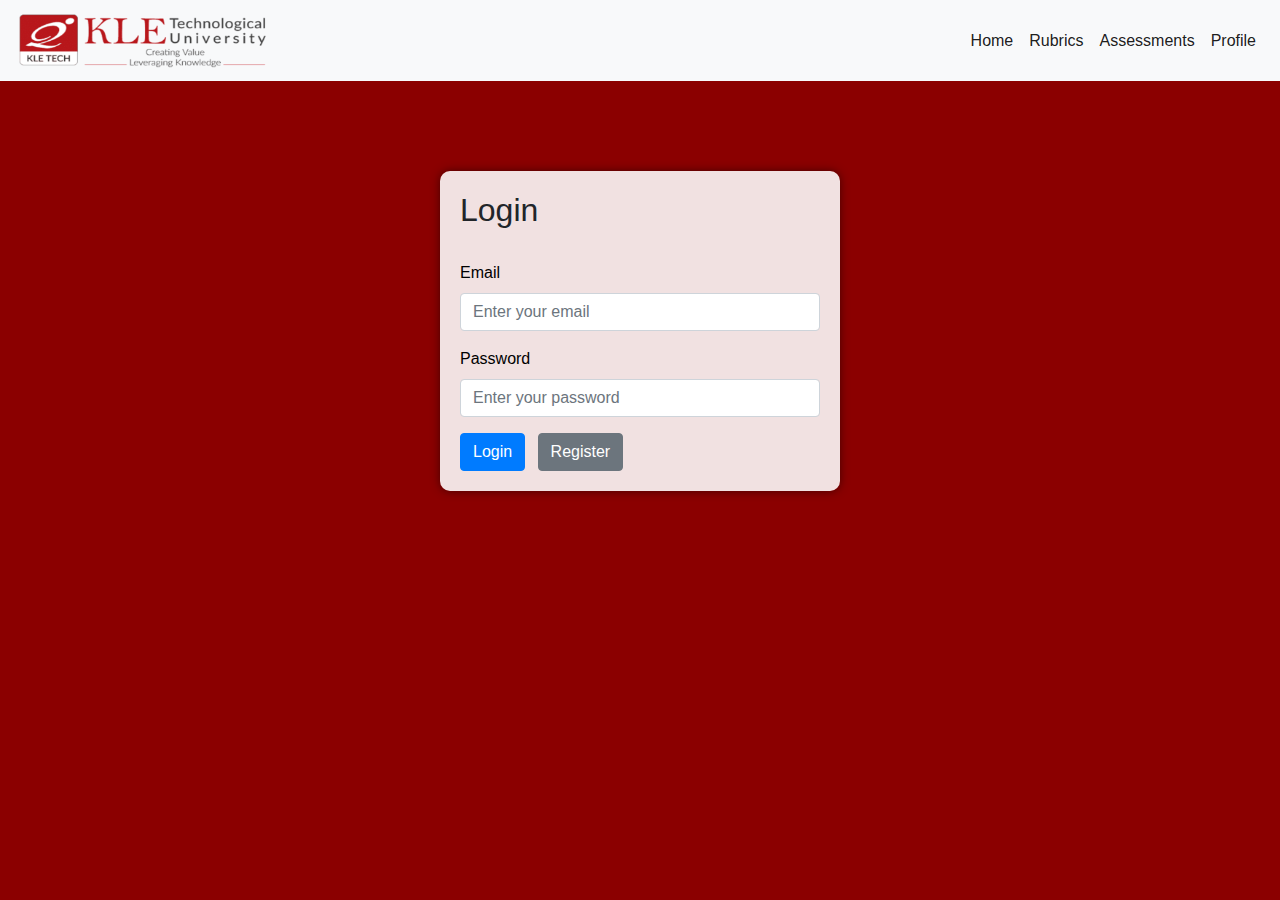
<file: index.html>
<!DOCTYPE html>
<html lang="en">

<head>
    <meta charset="UTF-8">
    <meta name="viewport" content="width=device-width, initial-scale=1.0">
    <title>KLE Question Bank</title>
    <link rel="icon" href="images/KTech-small.png" type="image/x-icon">
    <link rel="stylesheet" href="https://maxcdn.bootstrapcdn.com/bootstrap/4.5.2/css/bootstrap.min.css">
    <link rel="stylesheet" href="style.css">

</head>

<body class="home">
    <nav class="navbar navbar-expand-lg navbar-light bg-light">
        <a href="#" class="navbar-brand mb-0 h1">
            <img class="d-inline-block align-top" src="images/KTech-wide.png" alt="KTech-wide" width="255" height="55">
        </a>
        <button class="navbar-toggler" type="button" data-toggle="collapse" data-target="#navbarNav"
            aria-controls="navbarNav" aria-expanded="false" aria-label="Toggle navigation">
            <span class="navbar-toggler-icon"></span>
        </button>
        <div class="collapse navbar-collapse" id="navbarNav">
            <ul class="navbar-nav ml-auto">
                <li class="nav-item active">
                    <a href="index.html" class="nav-link active">
                        Home
                    </a>
                </li>
                <li class="nav-item active">
                    <a href="#" class="nav-link active">
                        Rubrics
                    </a>
                </li>
                <li class="nav-item active">
                    <a href="assessments.html" class="nav-link active">
                        Assessments
                    </a>
                </li>
                <li class="nav-item active">
                    <a href="profile.html" class="nav-link active">
                        Profile
                    </a>
                </li>
            </ul>
        </div>
    </nav>

    <div class="container container-form">
        <h2>Login</h2>
        <br>
        <form id="loginForm">
            <div class="form-group">
                <label for="loginEmail">Email</label>
                <input type="email" class="form-control" id="loginEmail" placeholder="Enter your email">
            </div>
            <div class="form-group">
                <label for="loginPassword">Password</label>
                <input type="password" class="form-control" id="loginPassword" placeholder="Enter your password">
            </div>
            <button type="submit" class="btn btn-primary">Login</button>
            <a href="register.html" class="btn btn-secondary ml-2">Register</a>
        </form>
    </div>

    <!-- Include Bootstrap JS and jQuery -->
    <script src="https://code.jquery.com/jquery-3.6.0.min.js"></script>
    <script src="https://cdn.jsdelivr.net/npm/@popperjs/core@2.10.2/dist/umd/popper.min.js"></script>
    <script src="https://maxcdn.bootstrapcdn.com/bootstrap/4.5.2/js/bootstrap.min.js"></script>
</body>

</html>
</file>
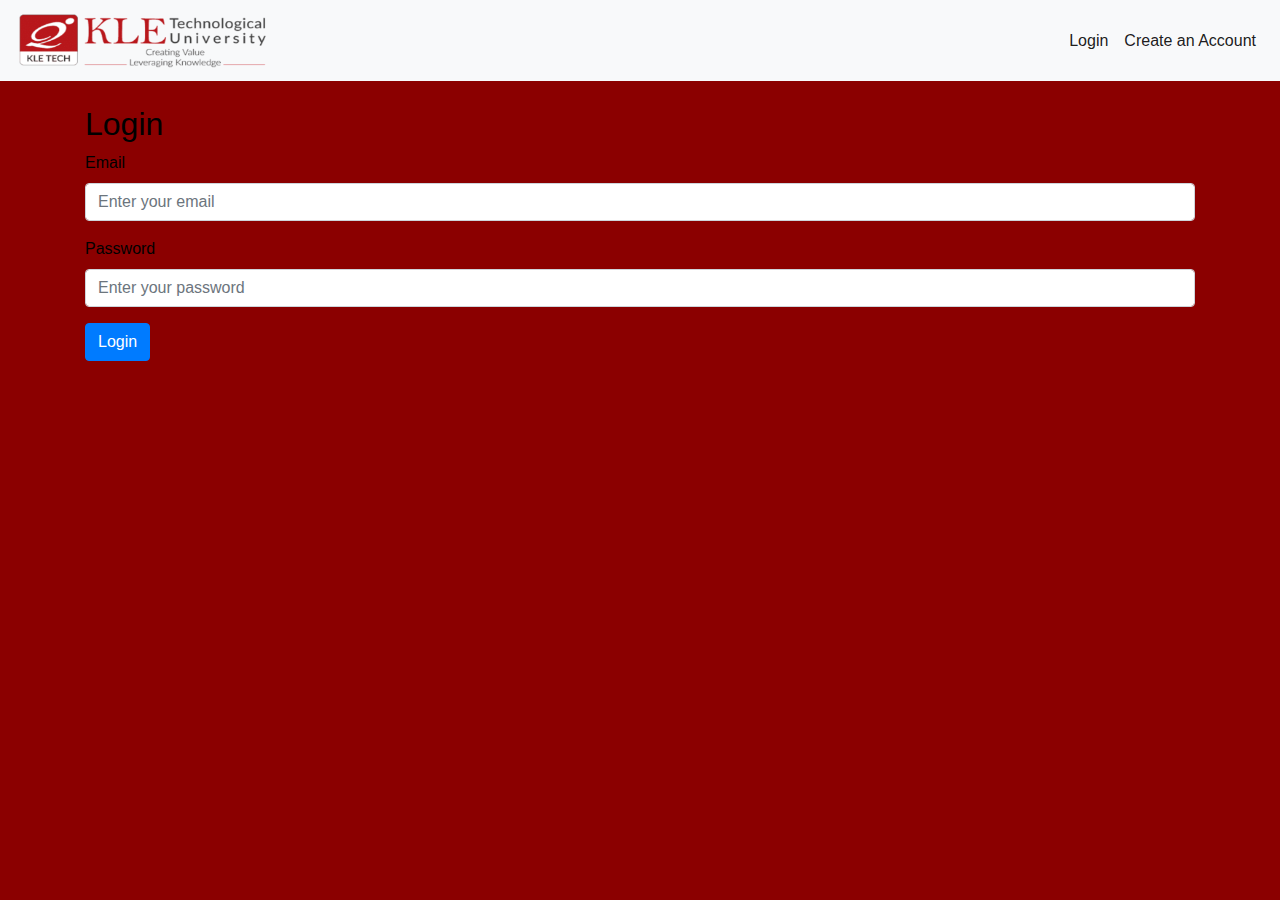
<file: login.html>
<!DOCTYPE html>
<html lang="en">
<head>
    <meta charset="UTF-8">
    <meta name="viewport" content="width=device-width, initial-scale=1.0">
    <title>Login - KLE Question Bank</title>
    <link rel="icon" href="images/KTech-small.png" type="image/x-icon">
    <link rel="stylesheet" href="https://maxcdn.bootstrapcdn.com/bootstrap/4.5.2/css/bootstrap.min.css">
    <link rel="stylesheet" href="style.css">
</head>
<body>
    <nav class="navbar navbar-expand-lg navbar-light bg-light">
        <a href="index.html" class="navbar-brand mb-0 h1">
            <img class="d-inline-block align-top" src="images/KTech-wide.png" alt="KTech-wide" width="255" height="55">
        </a>
        <button class="navbar-toggler" type="button" data-toggle="collapse" data-target="#navbarNav"
            aria-controls="navbarNav" aria-expanded="false" aria-label="Toggle navigation">
            <span class="navbar-toggler-icon"></span>
        </button>
        <div class="collapse navbar-collapse" id="navbarNav">
            <ul class="navbar-nav ml-auto">
                <li class="nav-item active">
                    <a href="login.html" class="nav-link active">
                        Login
                    </a>
                </li>
                <li class="nav-item active">
                    <a href="register.html" class="nav-link active">
                        Create an Account
                    </a>
                </li>
            </ul>
        </div>
    </nav>

    <div class="container mt-4">
        <h2>Login</h2>
        <form id="loginForm">
            <div class="form-group">
                <label for="loginEmail">Email</label>
                <input type="email" class="form-control" id="loginEmail" placeholder="Enter your email">
            </div>
            <div class="form-group">
                <label for="loginPassword">Password</label>
                <input type="password" class="form-control" id="loginPassword" placeholder="Enter your password">
            </div>
            <button type="submit" class="btn btn-primary">Login</button>
        </form>
    </div>

    <script>
        // JavaScript code for authentication
        // Replace this with your authentication logic
        const users = [
            { email: 'user1@example.com', password: 'password1' },
            { email: 'user2@example.com', password: 'password2' },
        ];

        function authenticateUser(email, password) {
            for (const user of users) {
                if (user.email === email && user.password === password) {
                    alert('Login successful');
                    return true;
                }
            }
            alert('Login failed');
            return false;
        }

        document.getElementById('loginForm').addEventListener('submit', function (e) {
            e.preventDefault();
            const email = document.getElementById('loginEmail').value;
            const password = document.getElementById('loginPassword').value;
            authenticateUser(email, password);
        });
    </script>

    <!-- Include Bootstrap JS and jQuery -->
    <script src="https://code.jquery.com/jquery-3.6.0.min.js"></script>
    <script src="https://cdn.jsdelivr.net/npm/@popperjs/core@2.10.2/dist/umd/popper.min.js"></script>
    <script src="https://maxcdn.bootstrapcdn.com/bootstrap/4.5.2/js/bootstrap.min.js"></script>
</body>
</html>
</file>
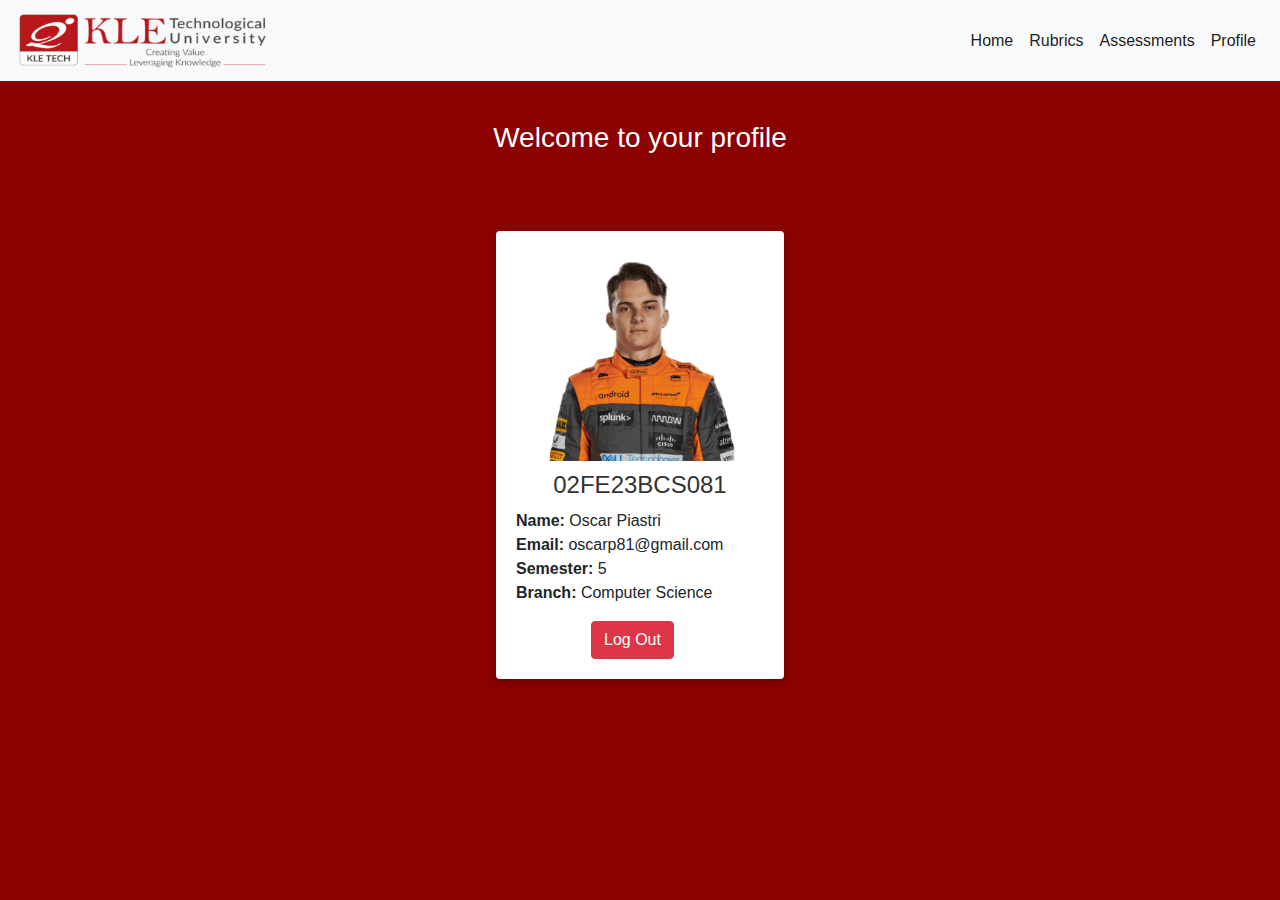
<file: profile.html>
<!DOCTYPE html>
<html lang="en">

<head>
    <meta charset="UTF-8">
    <meta name="viewport" content="width=device-width, initial-scale=1.0">
    <title>KLE Question Bank</title>
    <link rel="icon" type="image/png" href="images/KTech-small.png">
    <link rel="stylesheet" href="https://maxcdn.bootstrapcdn.com/bootstrap/4.5.2/css/bootstrap.min.css">
    <link rel="stylesheet" href="style.css">
    <style>
        .container {
            background-color: #fff;
            /* White background */
            border-radius: 8px;
            box-shadow: 0 4px 8px rgba(0, 0, 0, 0.2);
            padding: 20px;
            margin-bottom: 400px;
        }

        .card {
            border: none;
            background-color: #fff;
            /* White background */
            box-shadow: 0 4px 8px rgba(0, 0, 0, 0.2);
        }

        .card-title {
            font-size: 24px;
            color: #333;
            /* Dark text color */
            margin-bottom: 10px;
        }

        .card-text {
            font-size: 16px;
            color: #666;
            /* Gray text color */
        }

        .center-card {
            display: flex;
            justify-content: center;
            align-items: center;
            height: 65vh;
        }

        .profile-image {
            align-items: center;
            margin-left: 20px;
        }

        .card-title {
            align-items: center;
            margin-top: 10px;
            text-align: center;
        }

        .prof-title {
            color: white;
            align-items: center;
            text-align: center;
            margin-top: 40px;
        }

        .btn-danger{
            align-items: center;
            text-align: center;
            margin-left: 75px;
        }

    </style>
</head>

<body class="home">
    <nav class="navbar navbar-expand-lg navbar-light bg-light">
        <a href="index.html" class="navbar-brand mb-0 h1">
            <img class="d-inline-block align-top" src="images/KTech-wide.png" alt="KTech-wide" width="255" height="55">
        </a>
        <button class="navbar-toggler" type="button" data-toggle="collapse" data-target="#navbarNav"
            aria-controls="navbarNav" aria-expanded="false" aria-label="Toggle navigation">
            <span class="navbar-toggler-icon"></span>
        </button>
        <div class="collapse navbar-collapse" id="navbarNav">
            <ul class="navbar-nav ml-auto">
                <li class="nav-item active">
                    <a href="index.html" class="nav-link active">
                        Home
                    </a>
                </li>
                <li class="nav-item active">
                    <a href="#" class="nav-link active">
                        Rubrics
                    </a>
                </li>
                <li class="nav-item active">
                    <a href="assessments.html" class="nav-link active">
                        Assessments
                    </a>
                </li>
                <li class="nav-item active">
                    <a href="profile.html" class="nav-link active">
                        Profile
                    </a>
                </li>
            </ul>
        </div>
    </nav>
    <h3 class="prof-title">Welcome to your profile</h3>
    <div class="center-card">
        <div class="card" style="width: 18rem;">
            <div class="card-body">
                <div class="profile-header">
                    <img src="images/avatar-dummy.png" width="210" height="210" class="profile-image"
                        alt="Profile Image">
                    <div class="profile-details">
                        <h5 class="card-title">02FE23BCS081</h5>
                        <p>
                            <strong>Name:</strong> Oscar Piastri<br>
                            <strong>Email:</strong> oscarp81@gmail.com<br>
                            <strong>Semester:</strong> 5<br>
                            <strong>Branch:</strong> Computer Science
                        </p>

                    </div class="logout">
                    <a href="index.html" class="btn btn-danger">Log Out</a>
                </div>
            </div>
        </div>
    </div>
    </div>
    </div>

    <!-- Include Bootstrap JS and jQuery -->
    <script src="https://code.jquery.com/jquery-3.6.0.min.js"></script>
    <script src="https://cdn.jsdelivr.net/npm/@popperjs/core@2.10.2/dist/umd/popper.min.js"></script>
    <script src="https://maxcdn.bootstrapcdn.com/bootstrap/4.5.2/js/bootstrap.min.js"></script>
</body>

</html>
</file>
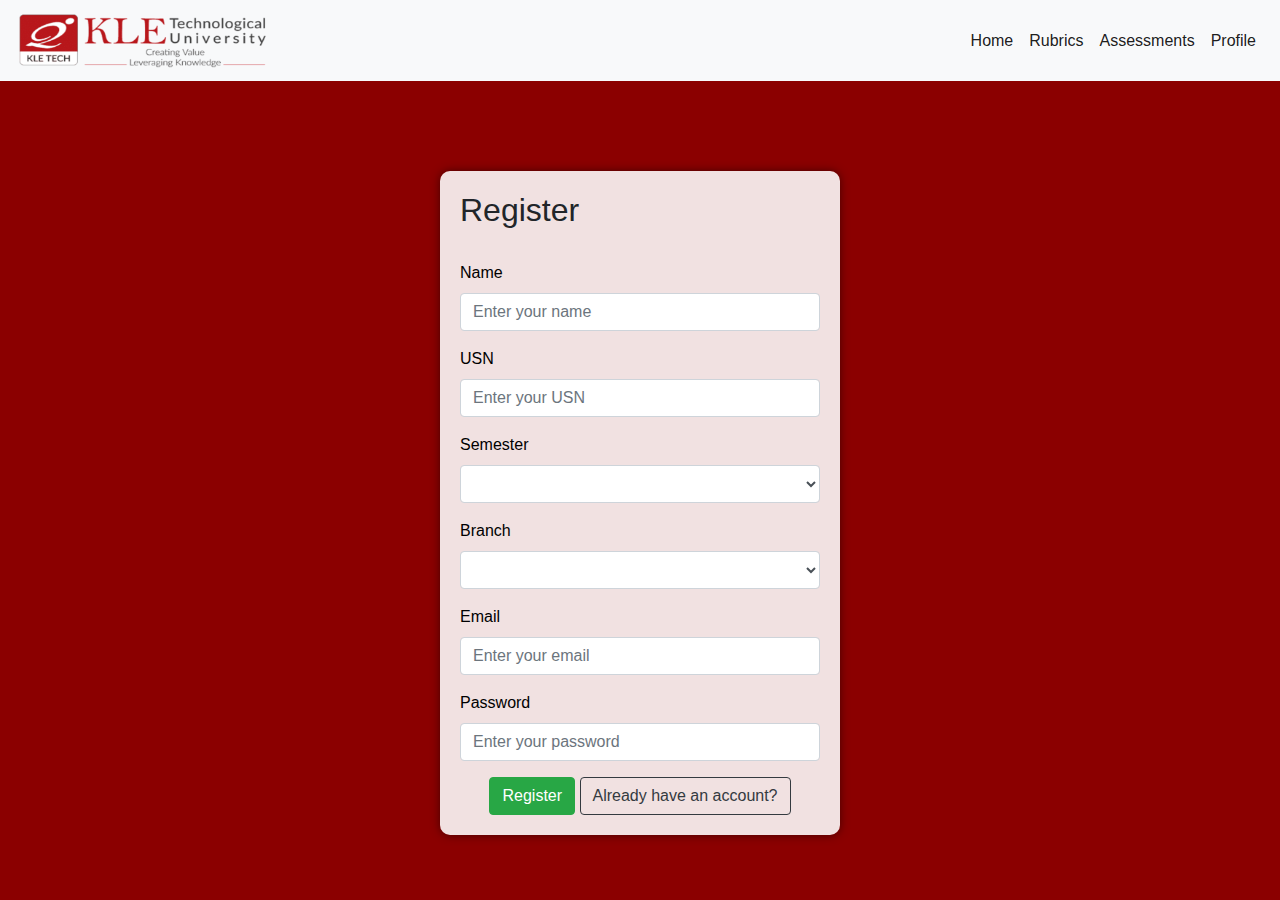
<file: register.html>
<!DOCTYPE html>
<html lang="en">

<head>
    <meta charset="UTF-8">
    <meta name="viewport" content="width=device-width, initial-scale=1.0">
    <title>KLE Question Bank</title>
    <link rel="icon" type="image/png" href="images/KTech-small.png">
    <link rel="stylesheet" href="https://maxcdn.bootstrapcdn.com/bootstrap/4.5.2/css/bootstrap.min.css">
    <link rel="stylesheet" href="style.css">

</head>

<body class="home">
    <nav class="navbar navbar-expand-lg navbar-light bg-light">
        <a href="#" class="navbar-brand mb-0 h1">
            <img class="d-inline-block align-top" src="images/KTech-wide.png" alt="KTech-wide" width="255" height="55">
        </a>
        <button class="navbar-toggler" type="button" data-toggle="collapse" data-target="#navbarNav"
            aria-controls="navbarNav" aria-expanded="false" aria-label="Toggle navigation">
            <span class="navbar-toggler-icon"></span>
        </button>
        <div class="collapse navbar-collapse" id="navbarNav">
            <ul class="navbar-nav ml-auto">
                <li class="nav-item active">
                    <a href="index.html" class="nav-link active">
                        Home
                    </a>
                </li>
                <li class="nav-item active">
                    <a href="#" class="nav-link active">
                        Rubrics
                    </a>
                </li>
                <li class="nav-item active">
                    <a href="assessments.html" class="nav-link active">
                        Assessments
                    </a>
                </li>
                <li class="nav-item active">
                    <a href="profile.html" class="nav-link active">
                        Profile
                    </a>
                </li>
            </ul>
        </div>
    </nav>
    <div class="container container-form">
        <h2>Register</h2>
        <br>
        <form id="regiForm">
            <div class="form-group">
                <label for="regiName">Name</label>
                <input type="text" class="form-control" id="regiName" placeholder="Enter your name">
            </div>
            <div class="form-group">
                <label for="regiUSN">USN</label>
                <input type="text" class="form-control" id="regiUSN" placeholder="Enter your USN">
            </div>
            <div class="form-group">
                <label for="regiSemester">Semester</label>
                <select class="form-control" id="regiSemester">
                    <option value="0"></option>
                    <option value="1">Semester 1</option>
                    <option value="2">Semester 2</option>
                    <option value="3">Semester 3</option>
                    <option value="4">Semester 4</option>
                    <option value="5">Semester 5</option>
                    <option value="6">Semester 6</option>
                    <option value="7">Semester 7</option>
                    <option value="8">Semester 8</option>
                </select>
            </div>
            <div class="form-group">
                <label for="regiBranch">Branch</label>
                <select class="form-control" id="regiBranch">
                    <option value="0"></option>
                    <option value="1">Computer Science and Engineering</option>
                    <option value="2">Electronics and Communication Engineering</option>
                    <option value="3">Mechanical Engineering</option>
                    <option value="4">Electrical and Electronics Engineering</option>
                    <option value="5">Civil Engineering</option>
                </select>
            </div>
            <div class="form-group">
                <label for="regiEmail">Email</label>
                <input type="email" class="form-control" id="regiEmail" placeholder="Enter your email">
            </div>
            <div class="form-group">
                <label for="regiPassword">Password</label>
                <input type="password" class="form-control" id="regiPassword" placeholder="Enter your password">
            </div>
            <center>
                <button type="submit" class="btn btn-success">Register</button>
                <a href="index.html" class="btn btn-outline-dark">Already have an account?</a>
            </center>
        </form>
    </div>
</file>
<file: style.css>
.navbar-nav .nav-link {
    color: darkred;
    /* Set text color to dark red */
}

.navbar-nav .nav-item:hover .nav-link {
    background-color: darkred;
    /* Set background color to dark red on hover */
    color: white;
    /* Set text color to white on hover */
}

.mt-4{
    color: white;    
}

.uni-h2{
    color: white;
}

body{
    background-color: darkred;
}

home {
    background-image: url('images/kle-side.jpg');
    /* Replace with your image URL */
    background-size: cover;
    /* Apply a blur effect to the background */
}

a{
    align-content: right;
}

.container-form {
    background-color: rgba(255, 255, 255, 0.881);
    /* Add a transparent white background to the form container */
    border-radius: 10px;
    padding: 20px;
    margin: 50px auto;
    margin-top: 90px;
    max-width: 400px;
    box-shadow: 0 0 10px rgba(0, 0, 0, 0.5);
    align-items: center;
}

.card-title{
    color: black;
}

.form-group, .form-control-file, .ISA, .ESA, .form-control-file, .div{
    color: black;
}

.uploaded-file {
    color: black;
}

.mt-4{
    align-items: center;
    color: black;
}

footer{
    background-color: rgb(33, 30, 30);
    position: relative;
    color: aliceblue;
    align-items: center;
    margin-top: 165px;
    margin-bottom: auto;
    padding: 1.5px;
    align-content: baseline;
}


.profile{
    color: white;
}
</file>
